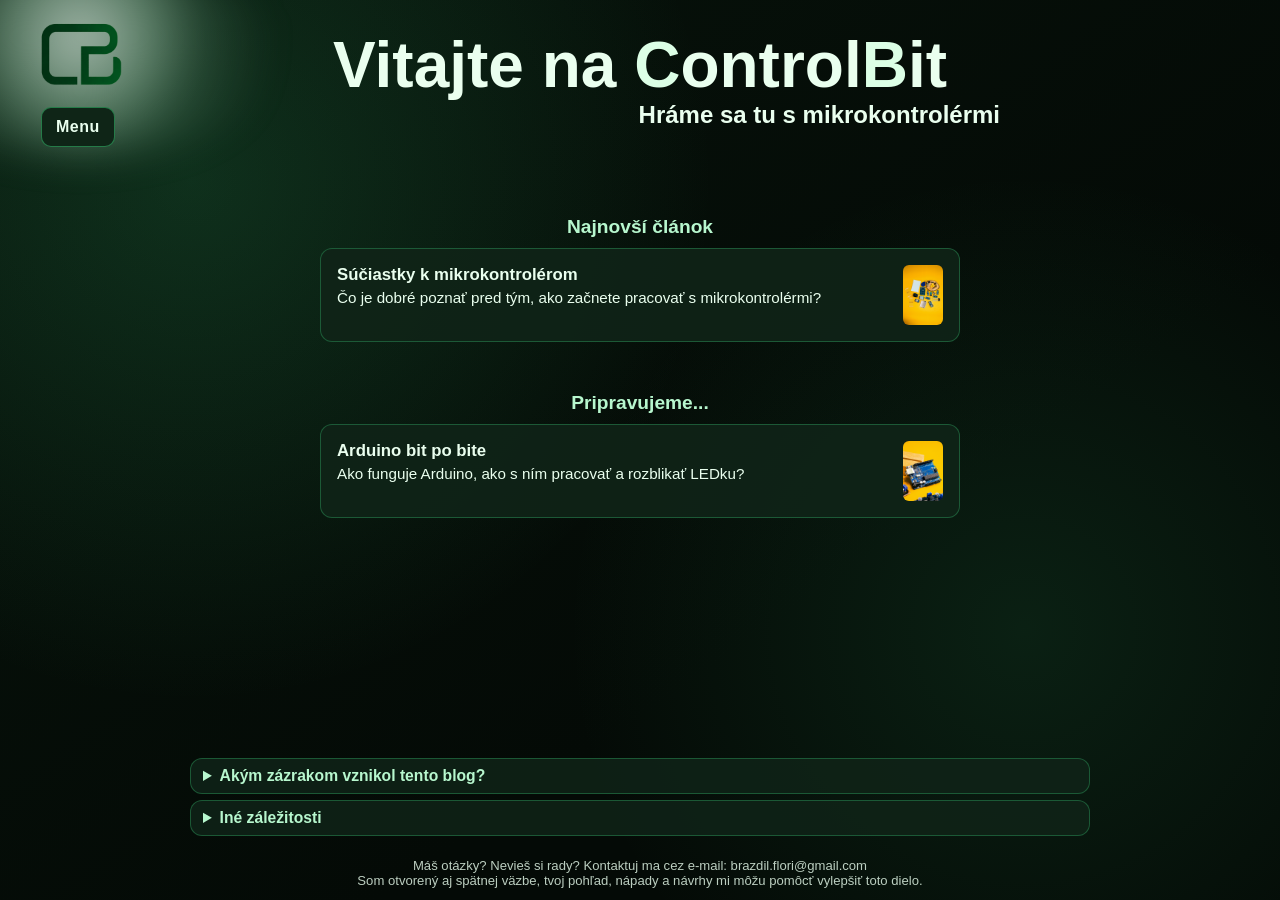
<file: index.html>
<!DOCTYPE html>
<html lang="sk">
<head>
  <script data-goatcounter="https://floro.goatcounter.com/count"
        async src="//gc.zgo.at/count.js"></script>
  <meta charset="UTF-8">
  <meta name="viewport" content="width=device-width, initial-scale=1.0">
  <title>ControlBit</title>
  <meta name="description" content="O tom, ako začať s mikrokontrolérmi a realizovať svoje nápady. 
  Nájdete tu rady od úplneho začiatku až po inšpiráciu pre pokročilých. Jednoducho sa tu hráme s mikrokontrolérmi">
  <meta property="og:title" content="ControlBit | ControlBit">
  <meta property="og:description" content="O tom, ako začať s mikrokontrolérmi a realizovať svoje nápady. 
  Nájdete tu rady od úplneho začiatku až po inšpiráciu pre pokročilých. Jednoducho sa tu hráme s mikrokontrolérmi">
  <meta property="og:type" content="website">
  <meta property="og:url" content="https://floro-b.github.io/ControlBit/">
  <link rel="icon" type="image/png" sizes="48x48" href="images/favicon-48.png">
  <link rel="icon" type="image/png" sizes="96x96" href="images/favicon-96.png">
  <link rel="icon" type="image/png" sizes="192x192" href="images/favicon-192.png">
  <link rel="apple-touch-icon" sizes="180x180" href="images/apple-touch-icon.png">
  <link rel="stylesheet" href="style.css">
</head>
<body class="home-page">
  <header class="site-header">
    <a href="index.html" class="logo-link" aria-label="Prejsť na domovskú stránku">
      <img src="images/ChatGPT Image Apr 27, 2026, 08_17_16 PM.png" alt="ControlBit logo" class="site-logo">
    </a>
    <div class="menu-wrap">
      <input type="checkbox" id="menu-toggle" class="menu-toggle">
      <label for="menu-toggle" class="menu-button" aria-label="Otvoriť menu">Menu</label>
      <nav class="menu-panel" aria-label="Hlavné menu">
        <a href="index.html">Domov</a>
        <a href="clanky.html">Články</a>
      </nav>
    </div>
  </header>

  <main>
    <section class="hero">
      <h1>Vitajte na <span class="brand-b">C</span>ontrol<span class="brand-b">B</span>it</h1>
      <h2 class="home-subtitle" aria-label="Podnadpis">Hráme sa tu s mikrokontrolérmi</h2>
      <section class="home-article-preview" aria-label="Prehľad článkov">
        <h2>Najnovší článok</h2>
        <a class="article-card" href="suciastky-k-mikrokontrolerom.html">
          <img src="images/suciastky.jpg" alt="Súčiastky k mikrokontrolérom" class="small-thumb">
          <div class="text-wrapper">
            <strong>Súčiastky k mikrokontrolérom</strong>
            <p>Čo je dobré poznať pred tým, ako začnete pracovať s mikrokontrolérmi?</p>
          </div>
        </a>

        <h2>Pripravujeme...</h2>
        <a class="article-card" href="arduino-bit-po-bite.html">
          <img src="images/arduino.jpg" alt="Arduino" class="small-thumb">
          <div class="text-wrapper">
            <strong>Arduino bit po bite</strong>
            <p>Ako funguje Arduino, ako s ním pracovať a rozblikať LEDku?</p>
          </div>
        </a>
      </section>
    </section>

    <section class="story-stack" aria-label="Doplňujúce informácie">
      <details class="story-toggle">
        <summary>Akým zázrakom vznikol tento blog?</summary>
        <p>
          Už je to pár rokov odkedy som rozblikal prvú LEDku pomocou mikrokontroléra.
          Pamätám si aká to bola odmena za tú prácu, dokým sa mi to podarilo. Okrem internetu mi nemal kto pomôcť, tak som sa učil svojpomocne.
          Ako som postupne zistil, nie som sám, kto je v takejto situácii.
          No a keďže ma to neprestáva baviť, založil som tento blog.
          Predsa len ma to experimentovanie stálo niekoľko spálených súčiastok, vyhodené ističe či vybuchujúce poistky.
          Napriek tomu všetkému som sa však nerozhodol stať pyrotechnikom, ale napísať zopár článkov, ako sa ním nestať.
        </p>
      </details>

      <details class="story-toggle">
        <summary>Iné záležitosti</summary>
        <p>
          Všetky informácie a články sú napísané zo zdrojov autora, pokiaľ nie je uvedené inak. Fotografie a iné súbory sú vytvorené autorom, 
          pokiaľ nie je uvedené inak.
          Autor nezodpovedá za následky vzniknuté na základe informácií, podkladov a článkov na tomto blogu.
          Napriek tomu, že sú projekty, návody a články vytvorené čo najlepšie, môžu sa vyskytnúť chyby, preto dbajte na opatrnosť. 
        </p>
      </details>
    </section>
  </main>

  <footer class="site-footer">
    Máš otázky? Nevieš si rady? Kontaktuj ma cez e-mail: brazdil.flori@gmail.com<br>
    Som otvorený aj spätnej väzbe, tvoj pohľad, nápady a návrhy mi môžu pomôcť vylepšiť toto dielo.
  </footer>

  <script>
    const homePage = document.querySelector("body.home-page");
    const homeFooter = document.querySelector("body.home-page .site-footer");
    const storyToggles = document.querySelectorAll(".story-stack .story-toggle");

    const updateHomeLayout = () => {
      if (!homePage || !homeFooter) {
        return;
      }

      const footerHeight = Math.ceil(homeFooter.getBoundingClientRect().height);
      homePage.style.setProperty("--home-footer-offset", `${footerHeight}px`);
    };

    updateHomeLayout();
    window.addEventListener("resize", updateHomeLayout);

    storyToggles.forEach((toggle) => {
      toggle.addEventListener("toggle", () => {
        updateHomeLayout();
      });
    });
  </script>
</body>
</html>
</file>
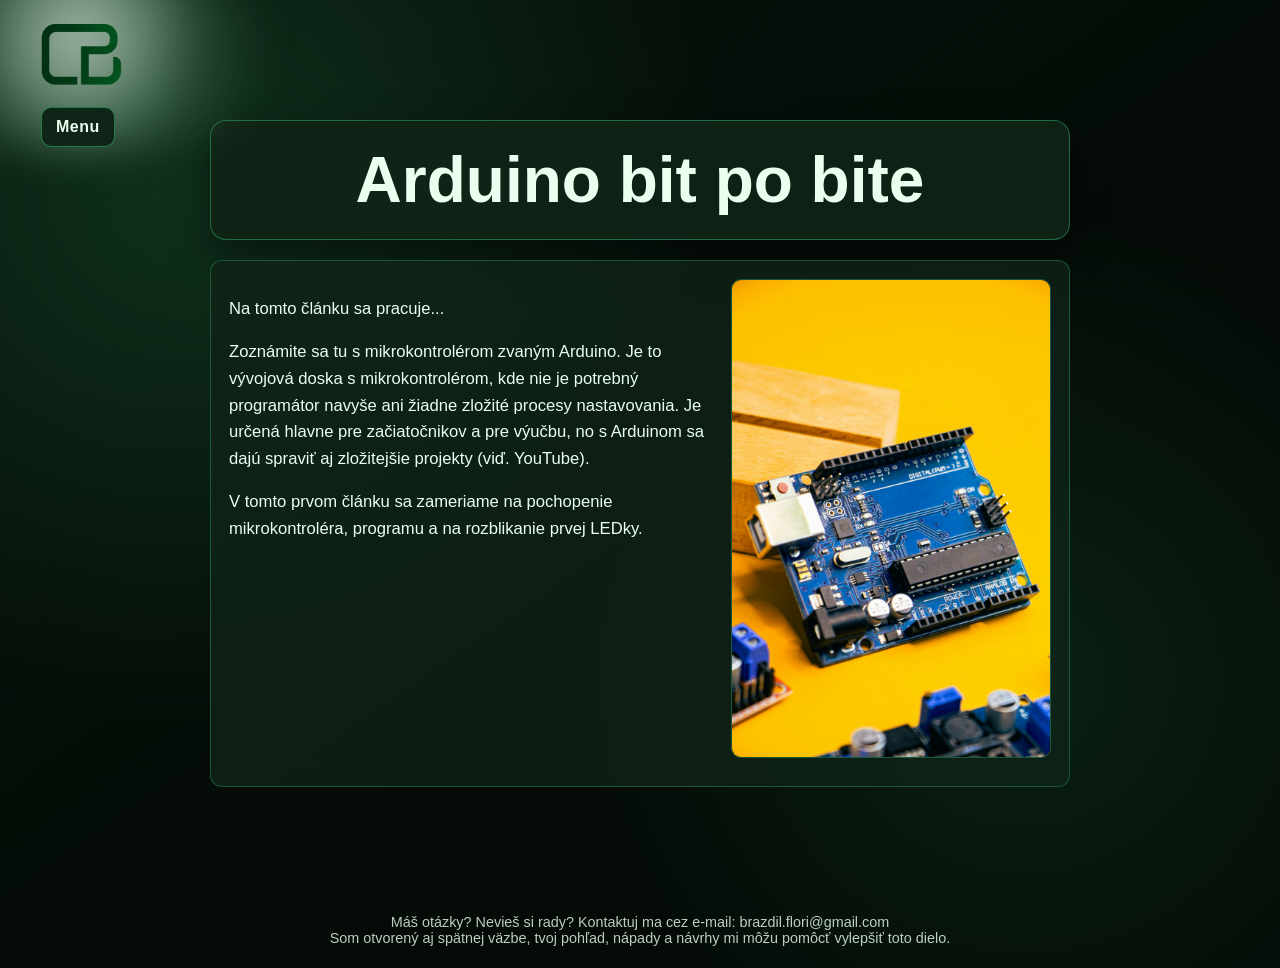
<file: arduino-bit-po-bite.html>
<!DOCTYPE html>
<html lang="sk">
<head>
  <meta charset="UTF-8">
  <meta name="viewport" content="width=device-width, initial-scale=1.0">
  <title>Arduino bit po bite | ControlBit</title>
  <link rel="icon" type="image/png" sizes="48x48" href="images/favicon-48.png">
  <link rel="icon" type="image/png" sizes="96x96" href="images/favicon-96.png">
  <link rel="icon" type="image/png" sizes="192x192" href="images/favicon-192.png">
  <link rel="apple-touch-icon" sizes="180x180" href="images/apple-touch-icon.png">
  <link rel="stylesheet" href="style.css">
</head>
<body>
  <header class="site-header">
    <a href="index.html" class="logo-link" aria-label="Prejsť na domovskú stránku">
      <img src="images/ChatGPT Image Apr 27, 2026, 08_17_16 PM.png" alt="ControlBit logo" class="site-logo">
    </a>
    <div class="menu-wrap">
      <input type="checkbox" id="menu-toggle" class="menu-toggle">
      <label for="menu-toggle" class="menu-button" aria-label="Otvoriť menu">Menu</label>
      <nav class="menu-panel" aria-label="Hlavné menu">
        <a href="index.html">Domov</a>
        <a href="clanky.html">Články</a>
      </nav>
    </div>
  </header>

  <main class="content-page">
    <h1>Arduino bit po bite</h1>

    <section class="intro-box intro-box-with-media" aria-label="Pripravovaný článok">
      <figure class="float-media">
        <img src="images/arduino.jpg" alt="Arduino doska" class="float-media-image">
      </figure>
      <p>
        Na tomto článku sa pracuje...
      </p>

      <p>
        Zoznámite sa tu s mikrokontrolérom zvaným Arduino.
        Je to vývojová doska s mikrokontrolérom, kde nie je potrebný programátor navyše ani žiadne zložité procesy nastavovania.
        Je určená hlavne pre začiatočnikov a pre výučbu, no s Arduinom sa dajú spraviť aj zložitejšie projekty (viď. YouTube). 
      </p>
      <p>
        V tomto prvom článku sa zameriame na pochopenie mikrokontroléra, programu a na rozblikanie prvej LEDky.
      </p>
    </section>
  </main>

  <footer class="site-footer">
    Máš otázky? Nevieš si rady? Kontaktuj ma cez e-mail: brazdil.flori@gmail.com<br>
    Som otvorený aj spätnej väzbe, tvoj pohľad, nápady a návrhy mi môžu pomôcť vylepšiť toto dielo.
  </footer>
</body>
</html>
</file>
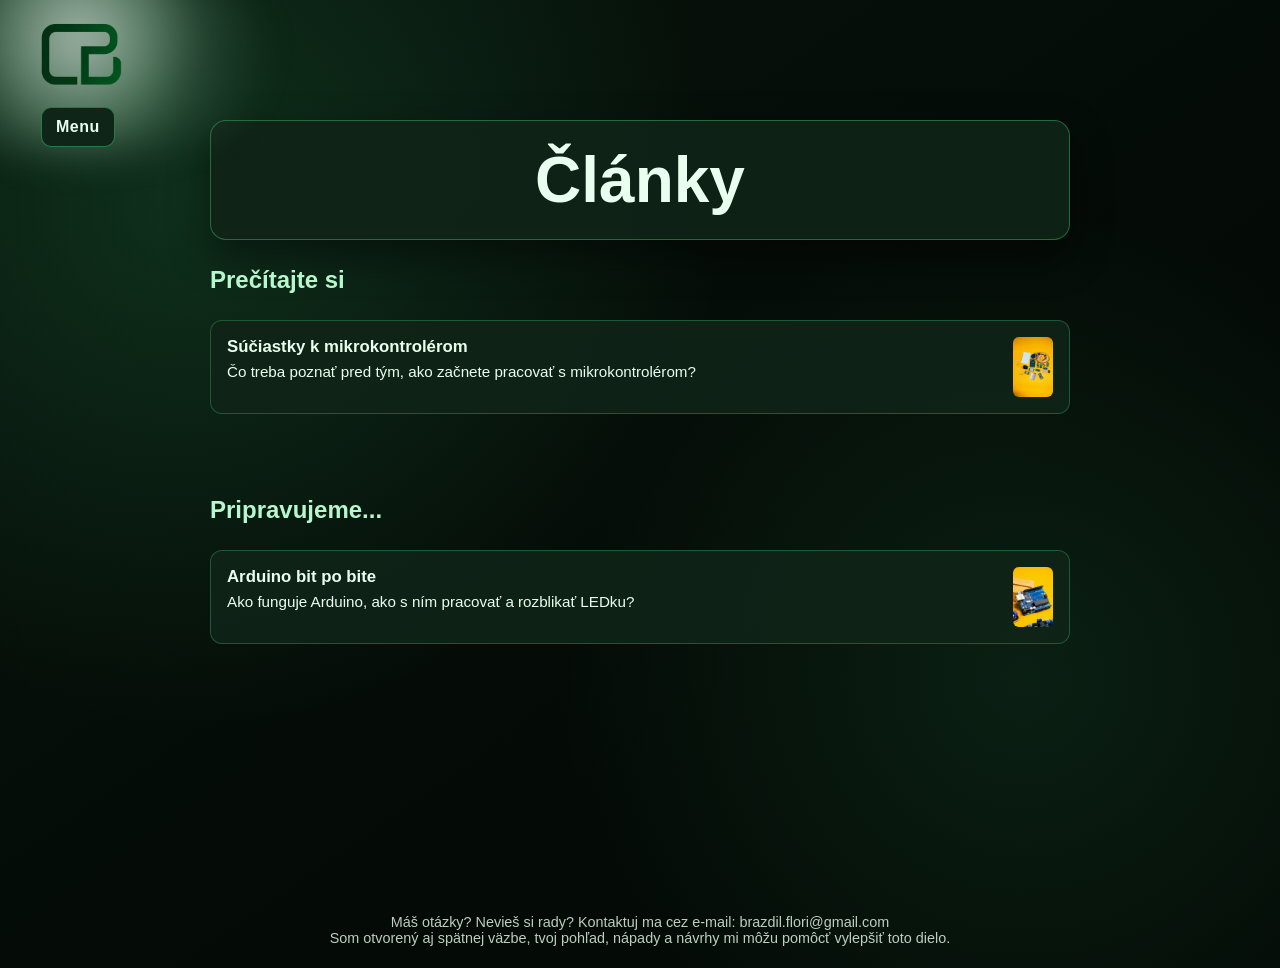
<file: clanky.html>
<!DOCTYPE html>
<html lang="sk">
<head>
  <meta charset="UTF-8">
  <meta name="viewport" content="width=device-width, initial-scale=1.0">
  <title>Clanky | ControlBit</title>
  <meta name="description" content="O tom, ako začať s mikrokontrolérmi a realizovať svoje nápady. 
  Nájdete tu rady od úplneho začiatku až po inšpiráciu pre pokročilých. Proste sa tu hrame s mikrokontrolérmi">
  <meta property="og:title" content="Clanky | ControlBit">
  <meta property="og:description" content="O tom, ako začať s mikrokontrolérmi a realizovať svoje nápady. 
  Nájdete tu rady od úplneho začiatku až po inšpiráciu pre pokročilých. Proste sa tu hrame s mikrokontrolérmi">
  <meta property="og:type" content="website">
  <meta property="og:url" content="https://floro-b.github.io/ControlBit/clanky.html">
  <link rel="icon" type="image/png" sizes="48x48" href="images/favicon-48.png">
  <link rel="icon" type="image/png" sizes="96x96" href="images/favicon-96.png">
  <link rel="icon" type="image/png" sizes="192x192" href="images/favicon-192.png">
  <link rel="apple-touch-icon" sizes="180x180" href="images/apple-touch-icon.png">
  <link rel="stylesheet" href="style.css">
</head>
<body>
  <header class="site-header">
    <a href="index.html" class="logo-link" aria-label="Prejsť na domovskú stránku">
      <img src="images/ChatGPT Image Apr 27, 2026, 08_17_16 PM.png" alt="ControlBit logo" class="site-logo">
    </a>
    <div class="menu-wrap">
      <input type="checkbox" id="menu-toggle" class="menu-toggle">
      <label for="menu-toggle" class="menu-button" aria-label="Otvoriť menu">Menu</label>
      <nav class="menu-panel" aria-label="Hlavné menu">
        <a href="index.html">Domov</a>
        <a href="clanky.html">Články</a>
      </nav>
    </div>
  </header>

  <main class="content-page">
    <h1>Články</h1>

    <section class="articles" aria-label="Zoznam článkov">
      <div class="article-list">
        <h2>Prečítajte si</h2>
        <a class="article-card" href="suciastky-k-mikrokontrolerom.html">
          <img src="images/suciastky.jpg" alt="Súčiastky k mikrokontrolérom" class="small-thumb">
          <div class="text-wrapper">
            <strong>Súčiastky k mikrokontrolérom</strong>
            <p>Čo treba poznať pred tým, ako začnete pracovať s mikrokontrolérom?</p>
          </div>
        </a>
        <p></p>
        <h2>Pripravujeme...</h2>
        <a class="article-card" href="arduino-bit-po-bite.html">
          <img src="images/arduino.jpg" alt="Arduino" class="small-thumb">
          <div class="text-wrapper">
            <strong>Arduino bit po bite</strong>
            <p>Ako funguje Arduino, ako s ním pracovať a rozblikať LEDku?</p>
          </div>
        </a>
      </div>
    </section>
  </main>

  <footer class="site-footer">
    Máš otázky? Nevieš si rady? Kontaktuj ma cez e-mail: brazdil.flori@gmail.com<br>
    Som otvorený aj spätnej väzbe, tvoj pohľad, nápady a návrhy mi môžu pomôcť vylepšiť toto dielo.
  </footer>
</body>
</html>
</file>
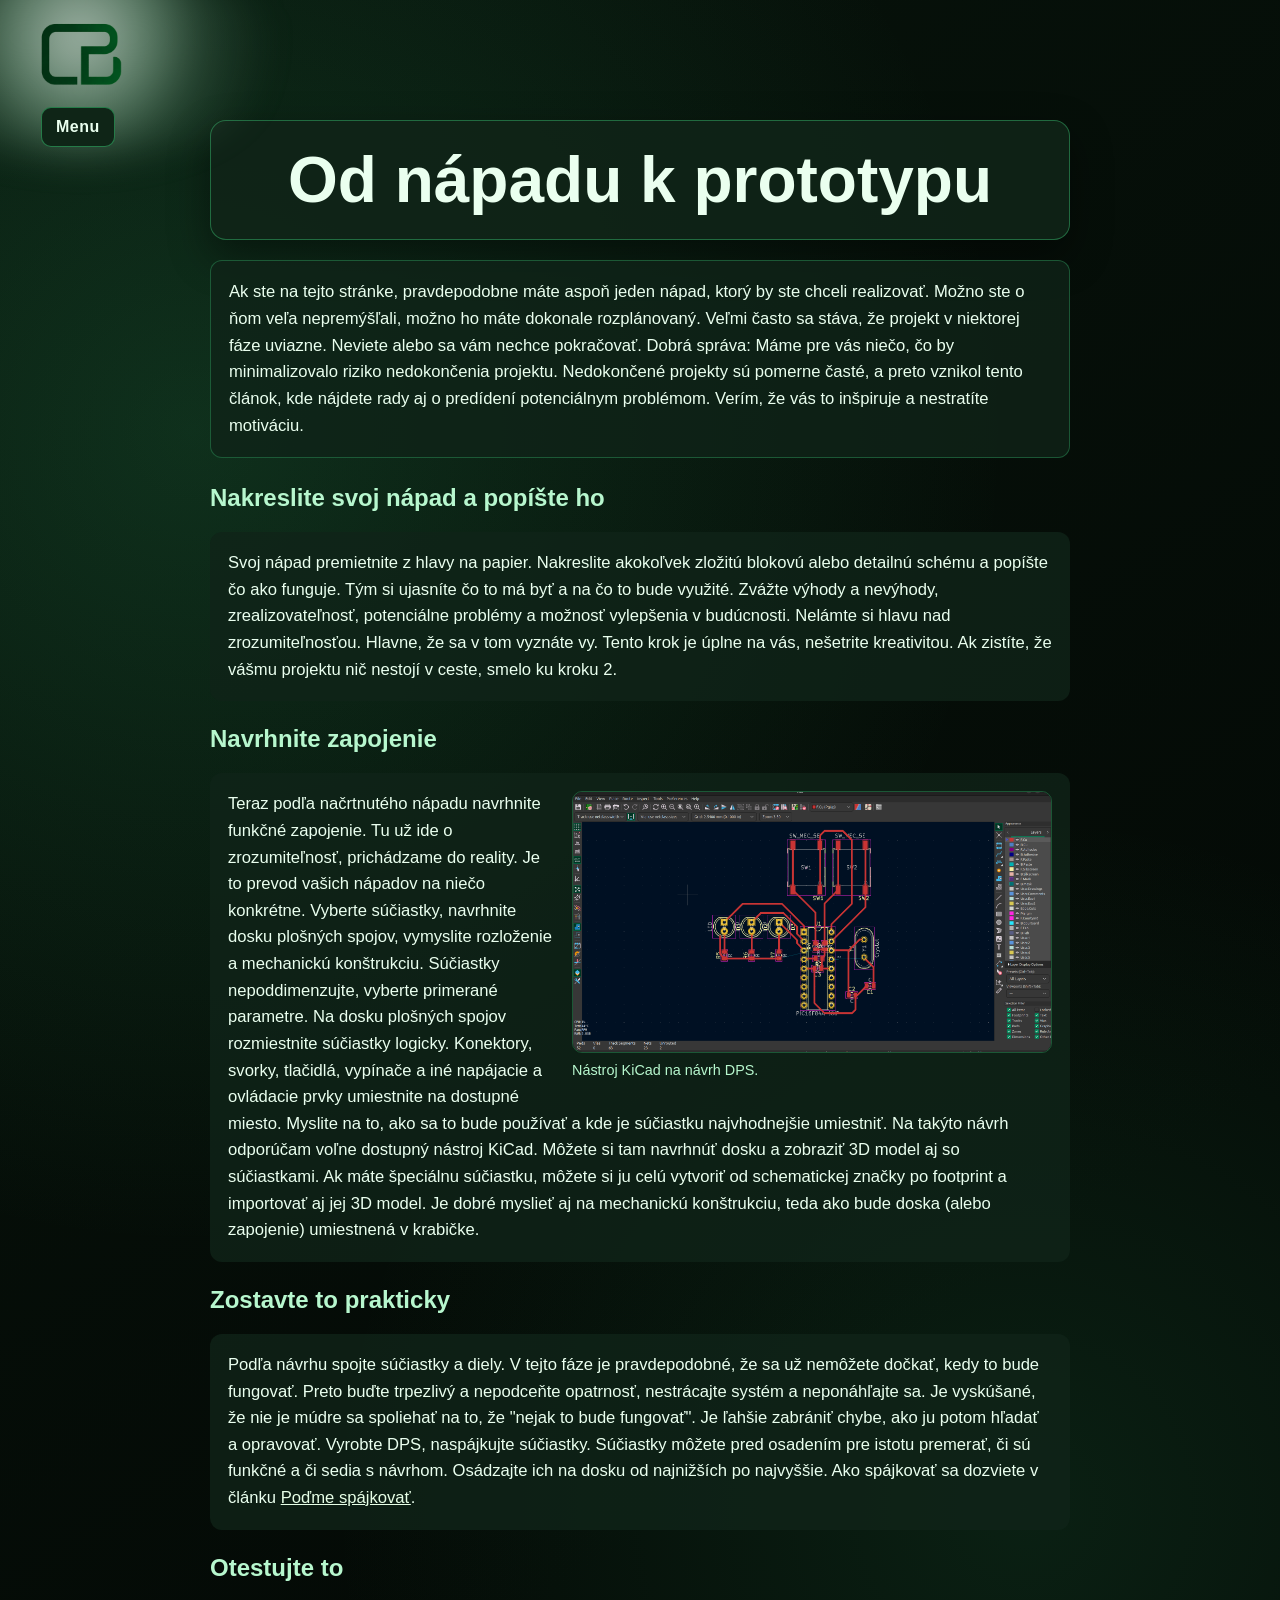
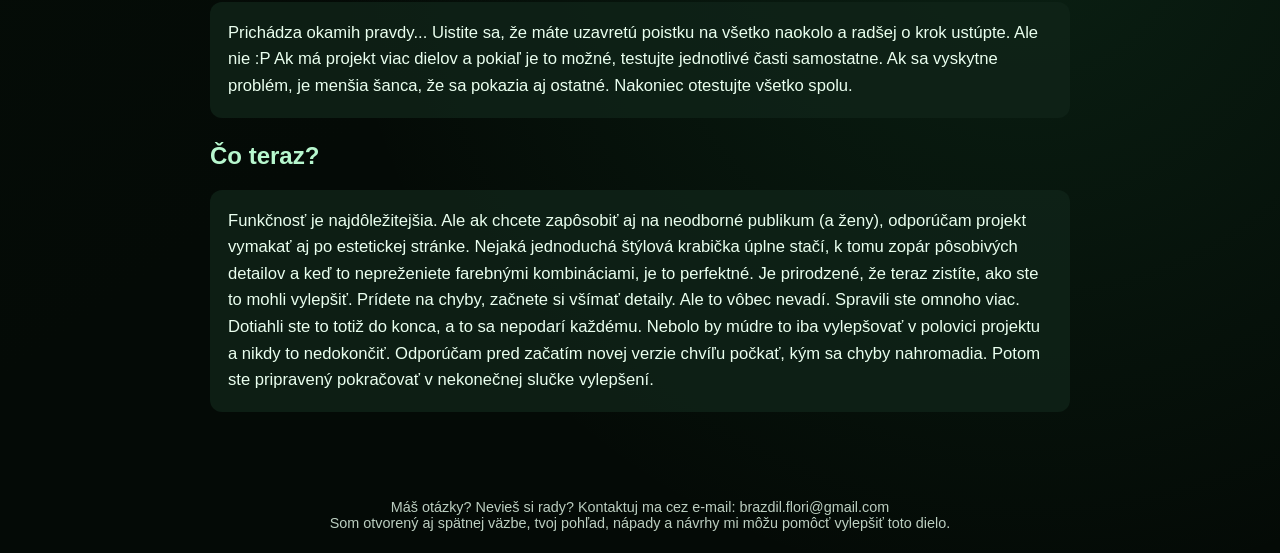
<file: od-napadu-k-prototypu.html>
<!DOCTYPE html>
<html lang="sk">
<head>
  <meta charset="UTF-8">
  <meta name="viewport" content="width=device-width, initial-scale=1.0">
  <title>Od nápadu k prototypu | ControlBit</title>
  <link rel="stylesheet" href="style.css">
</head>
<body>
  <header class="site-header">
    <a href="index.html" class="logo-link" aria-label="Prejsť na domovskú stránku">
      <img src="images/ChatGPT Image Apr 27, 2026, 08_17_16 PM.png" alt="ControlBit logo" class="site-logo">
    </a>
    <div class="menu-wrap">
      <input type="checkbox" id="menu-toggle" class="menu-toggle">
      <label for="menu-toggle" class="menu-button" aria-label="Otvoriť menu">Menu</label>
      <nav class="menu-panel" aria-label="Hlavné menu">
        <a href="index.html">Domov</a>
        <a href="clanky.html">Články</a>
      </nav>
    </div>
  </header>

  <main class="content-page">
    <h1>Od nápadu k prototypu</h1>

    <p class="intro-box">
      Ak ste na tejto stránke, pravdepodobne máte aspoň jeden nápad, ktorý by ste chceli realizovať. Možno ste o ňom veľa nepremýšľali, možno ho máte dokonale rozplánovaný.
      Veľmi často sa stáva, že projekt v niektorej fáze uviazne. Neviete alebo sa vám nechce pokračovať. Dobrá správa: Máme pre vás niečo, čo by minimalizovalo riziko nedokončenia projektu.
      Nedokončené projekty sú pomerne časté, a preto vznikol tento článok, kde nájdete rady aj o predídení potenciálnym problémom.
      Verím, že vás to inšpiruje a nestratíte motiváciu.
    </p>

    <section class="articles" aria-label="Obsah článku">
      <h2>Nakreslite svoj nápad a popíšte ho</h2>
      <p class="intro-box">
        Svoj nápad premietnite z hlavy na papier. Nakreslite akokoľvek zložitú blokovú alebo detailnú schému a popíšte čo ako funguje. Tým si ujasníte čo to má byť a na čo to bude využité.
        Zvážte výhody a nevýhody, zrealizovateľnosť, potenciálne problémy a možnosť vylepšenia v budúcnosti. Nelámte si hlavu nad zrozumiteľnosťou. Hlavne, že sa v tom vyznáte vy.
        Tento krok je úplne na vás, nešetrite kreativitou. Ak zistíte, že vášmu projektu nič nestojí v ceste, smelo ku kroku 2.
      </p>

      <h2>Navrhnite zapojenie</h2>
      <div class="intro-box intro-box-with-media">
        <figure class="float-media kicad-media">
          <img src="KiCad.png" alt="Návrh dosky v programe KiCad" class="float-media-image">
          <figcaption>Nástroj KiCad na návrh DPS.</figcaption>
        </figure>
        Teraz podľa načrtnutého nápadu navrhnite funkčné zapojenie. Tu už ide o zrozumiteľnosť, prichádzame do reality. Je to prevod vašich nápadov na niečo konkrétne.
        Vyberte súčiastky, navrhnite dosku plošných spojov, vymyslite rozloženie a mechanickú konštrukciu. 
        Súčiastky nepoddimenzujte, vyberte primerané parametre. 
        Na dosku plošných spojov rozmiestnite súčiastky logicky.
        Konektory, svorky, tlačidlá, vypínače a iné napájacie a ovládacie prvky umiestnite na dostupné miesto. Myslite na to, ako sa to bude používať
        a kde je súčiastku najvhodnejšie umiestniť. Na takýto návrh odporúčam voľne dostupný nástroj KiCad. Môžete si tam navrhnúť dosku a zobraziť
        3D model aj so súčiastkami. Ak máte špeciálnu súčiastku, môžete si ju celú vytvoriť od schematickej značky po footprint a importovať aj jej 3D model.
        Je dobré myslieť aj na mechanickú konštrukciu, teda ako bude doska (alebo zapojenie) umiestnená v krabičke.
      </div>

      <h2>Zostavte to prakticky</h2>
      <p class="intro-box">
        Podľa návrhu spojte súčiastky a diely. V tejto fáze je pravdepodobné, že sa už nemôžete dočkať, kedy to bude fungovať.
        Preto buďte trpezlivý a nepodceňte opatrnosť, nestrácajte systém a neponáhľajte sa. Je vyskúšané, že nie je múdre sa spoliehať na to, že "nejak to bude fungovať".
        Je ľahšie zabrániť chybe, ako ju potom hľadať a opravovať.
        Vyrobte DPS, naspájkujte súčiastky. Súčiastky môžete pred osadením pre istotu premerať, či sú funkčné a či sedia s návrhom. Osádzajte ich na dosku od najnižších po najvyššie.
        Ako spájkovať sa dozviete v článku <a href="podme-spajkovat.html" class="podme-spajkovat-link">Poďme spájkovať</a>.
      </p>

      <h2>Otestujte to</h2>
      <p class="intro-box">
        Prichádza okamih pravdy... Uistite sa, že máte uzavretú poistku na všetko naokolo a radšej o krok ustúpte. Ale nie :P
        Ak má projekt viac dielov a pokiaľ je to možné, testujte jednotlivé časti samostatne. Ak sa vyskytne problém, je menšia šanca, že sa pokazia aj ostatné.
        Nakoniec otestujte všetko spolu. 
      </p>

      <h2>Čo teraz?</h2>
      <p class="intro-box">
        Funkčnosť je najdôležitejšia. Ale ak chcete zapôsobiť aj na neodborné publikum (a ženy), odporúčam projekt vymakať aj po estetickej stránke.
        Nejaká jednoduchá štýlová krabička úplne stačí, k tomu zopár pôsobivých detailov a keď to nepreženiete farebnými kombináciami, je to perfektné.
        Je prirodzené, že teraz zistíte, ako ste to mohli vylepšiť. Prídete na chyby, začnete si všímať detaily. Ale to vôbec nevadí. Spravili ste omnoho viac.
        Dotiahli ste to totiž do konca, a to sa nepodarí každému. Nebolo by múdre to iba vylepšovať v polovici projektu a nikdy to nedokončiť.
        Odporúčam pred začatím novej verzie chvíľu počkať, kým sa chyby nahromadia. Potom ste pripravený pokračovať v nekonečnej slučke vylepšení.
      </p>
    </section>
  </main>

  <footer class="site-footer">
    Máš otázky? Nevieš si rady? Kontaktuj ma cez e-mail: brazdil.flori@gmail.com<br>
    Som otvorený aj spätnej väzbe, tvoj pohľad, nápady a návrhy mi môžu pomôcť vylepšiť toto dielo.
  </footer>
</body>
</html>
</file>
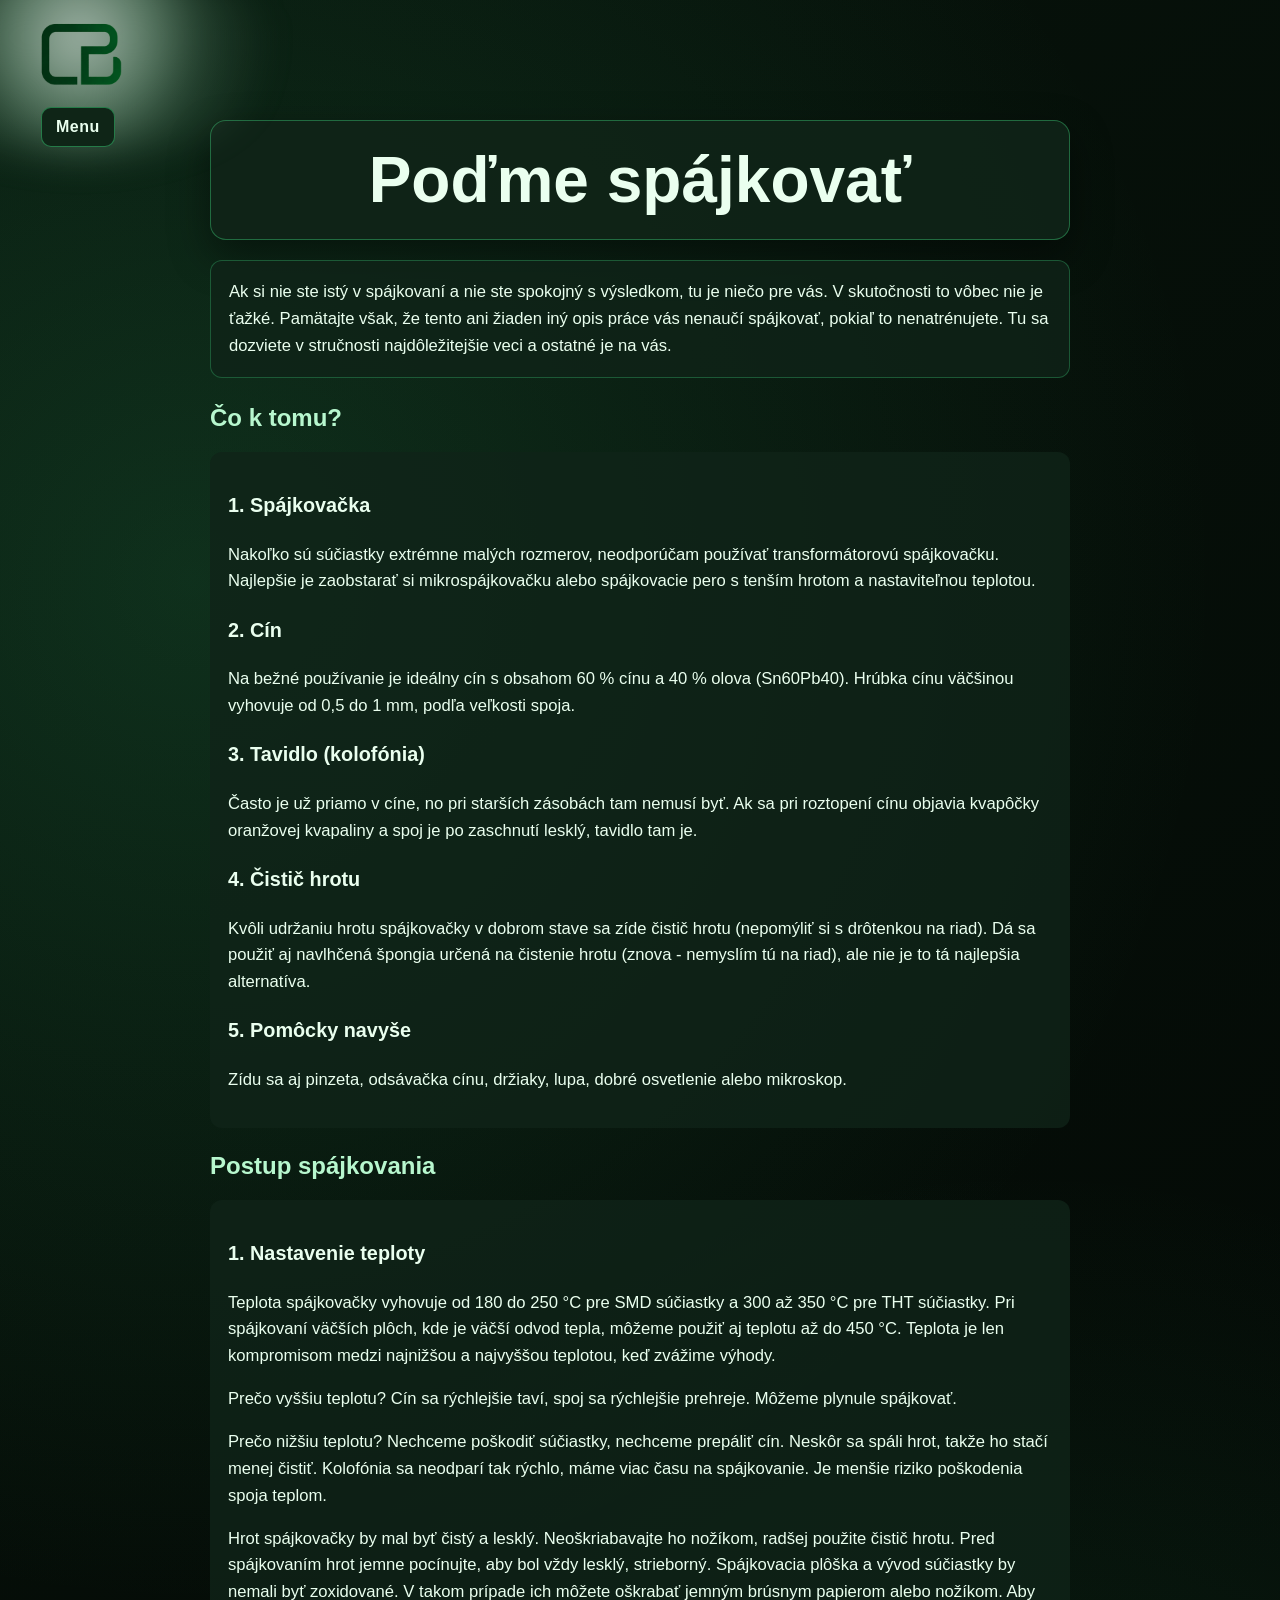
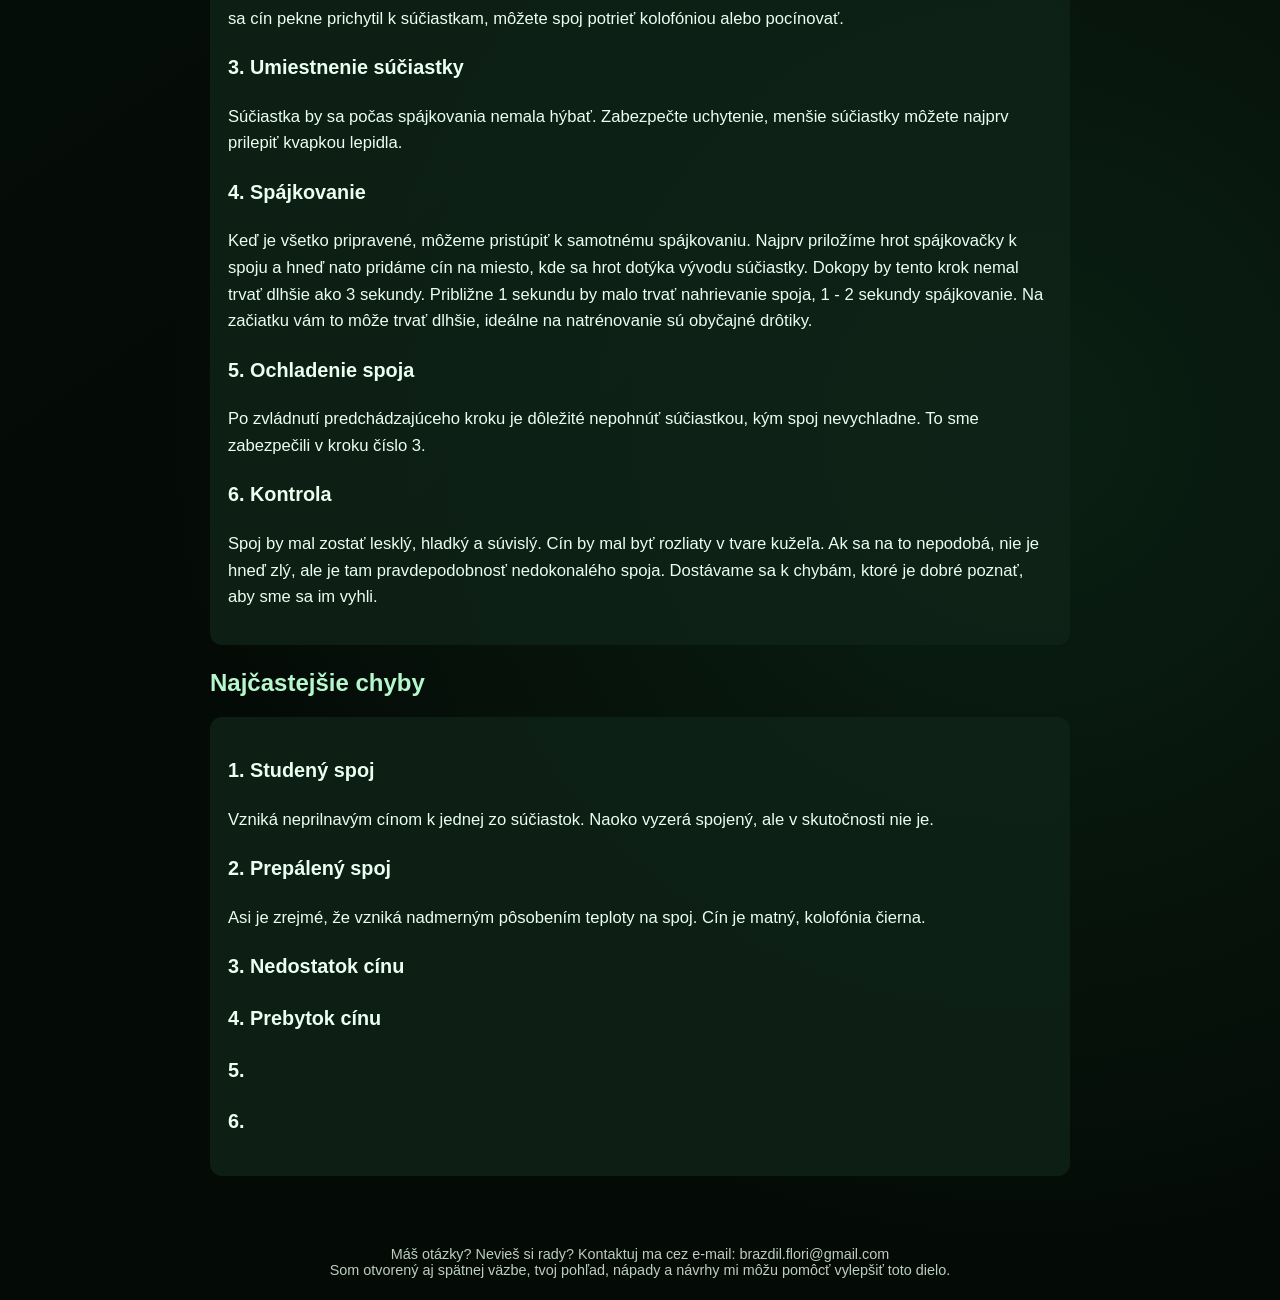
<file: podme-spajkovat.html>
<!DOCTYPE html>
<html lang="sk">
<head>
  <meta charset="UTF-8">
  <meta name="viewport" content="width=device-width, initial-scale=1.0">
  <title>Poďme spájkovať | ControlBit</title>
  <link rel="stylesheet" href="style.css">
</head>
<body>
  <header class="site-header">
    <a href="index.html" class="logo-link" aria-label="Prejsť na domovskú stránku">
      <img src="images/ChatGPT Image Apr 27, 2026, 08_17_16 PM.png" alt="ControlBit logo" class="site-logo">
    </a>
    <div class="menu-wrap">
      <input type="checkbox" id="menu-toggle" class="menu-toggle">
      <label for="menu-toggle" class="menu-button" aria-label="Otvoriť menu">Menu</label>
      <nav class="menu-panel" aria-label="Hlavné menu">
        <a href="index.html">Domov</a>
        <a href="clanky.html">Články</a>
      </nav>
    </div>
  </header>

  <main class="content-page">
    <h1>Poďme spájkovať</h1>

    <p class="intro-box">
      Ak si nie ste istý v spájkovaní a nie ste spokojný s výsledkom, tu je niečo pre vás. V skutočnosti to vôbec nie je ťažké.
      Pamätajte však, že tento ani žiaden iný opis práce vás nenaučí spájkovať, pokiaľ to nenatrénujete.
      Tu sa dozviete v stručnosti najdôležitejšie veci a ostatné je na vás.
    </p>

    <section class="articles" aria-label="Obsah článku">
      <h2>Čo k tomu?</h2>
      <div class="intro-box">
        <h3>1. Spájkovačka</h3>
        <p>
          Nakoľko sú súčiastky extrémne malých rozmerov, neodporúčam používať transformátorovú spájkovačku.
          Najlepšie je zaobstarať si mikrospájkovačku alebo spájkovacie pero s tenším hrotom a nastaviteľnou teplotou.
        </p>

        <h3>2. Cín</h3>
        <p>
          Na bežné používanie je ideálny cín s obsahom 60 % cínu a 40 % olova (Sn60Pb40).
          Hrúbka cínu väčšinou vyhovuje od 0,5 do 1 mm, podľa veľkosti spoja.
        </p>

        <h3>3. Tavidlo (kolofónia)</h3>
        <p>
          Často je už priamo v cíne, no pri starších zásobách tam nemusí byť.
          Ak sa pri roztopení cínu objavia kvapôčky oranžovej kvapaliny a spoj je po zaschnutí lesklý, tavidlo tam je.
        </p>

        <h3>4. Čistič hrotu</h3>
        <p>
          Kvôli udržaniu hrotu spájkovačky v dobrom stave sa zíde čistič hrotu (nepomýliť si s drôtenkou na riad).
          Dá sa použiť aj navlhčená špongia určená na čistenie hrotu (znova - nemyslím tú na riad), ale nie je to tá najlepšia alternatíva.
        </p>

        <h3>5. Pomôcky navyše</h3>
        <p>
          Zídu sa aj pinzeta, odsávačka cínu, držiaky, lupa, dobré osvetlenie alebo mikroskop.
        </p>
      </div>
      <h2>Postup spájkovania</h2>
      <div class="intro-box">
        <h3>1. Nastavenie teploty</h3>
        <p>
          Teplota spájkovačky vyhovuje od 180 do 250 °C pre SMD súčiastky a 300 až 350 °C pre THT súčiastky.
          Pri spájkovaní väčších plôch, kde je väčší odvod tepla, môžeme použiť aj teplotu až do 450 °C. Teplota je len kompromisom medzi
          najnižšou a najvyššou teplotou, keď zvážime výhody.
          </p>
          <p>Prečo vyššiu teplotu? Cín sa rýchlejšie taví, spoj sa rýchlejšie prehreje. Môžeme plynule spájkovať.</p>
          <p>Prečo nižšiu teplotu? Nechceme poškodiť súčiastky, nechceme prepáliť cín. Neskôr sa spáli hrot, takže ho stačí menej čistiť.
            Kolofónia sa neodparí tak rýchlo, máme viac času na spájkovanie. Je menšie riziko poškodenia spoja teplom.</p>
          <p>
          Hrot spájkovačky by mal byť čistý a lesklý. Neoškriabavajte ho nožíkom, radšej použite čistič hrotu. Pred spájkovaním hrot jemne pocínujte, aby bol vždy lesklý, strieborný.
          Spájkovacia plôška a vývod súčiastky by nemali byť zoxidované. V takom prípade ich môžete oškrabať jemným brúsnym papierom alebo nožíkom.
          Aby sa cín pekne prichytil k súčiastkam, môžete spoj potrieť kolofóniou alebo pocínovať.
        </p>

        <h3>3. Umiestnenie súčiastky</h3>
        <p>
          Súčiastka by sa počas spájkovania nemala hýbať. Zabezpečte uchytenie, menšie súčiastky môžete najprv prilepiť kvapkou lepidla.

        </p>

        <h3>4. Spájkovanie</h3>
        <p>
          Keď je všetko pripravené, môžeme pristúpiť k samotnému spájkovaniu. Najprv priložíme hrot spájkovačky k spoju a hneď nato pridáme cín na miesto, kde sa hrot dotýka vývodu súčiastky.
          Dokopy by tento krok nemal trvať dlhšie ako 3 sekundy. Približne 1 sekundu by malo trvať nahrievanie spoja, 1 - 2 sekundy spájkovanie.
          Na začiatku vám to môže trvať dlhšie, ideálne na natrénovanie sú obyčajné drôtiky.
        </p>

        <h3>5. Ochladenie spoja</h3>
        <p>
          Po zvládnutí predchádzajúceho kroku je dôležité nepohnúť súčiastkou, kým spoj nevychladne.
          To sme zabezpečili v kroku číslo 3.
        </p>

        <h3>6. Kontrola</h3>
        <p>
          Spoj by mal zostať lesklý, hladký a súvislý. Cín by mal byť rozliaty v tvare kužeľa. Ak sa na to nepodobá, nie je hneď zlý,
          ale je tam pravdepodobnosť nedokonalého spoja. Dostávame sa k chybám, ktoré je dobré poznať, aby sme sa im vyhli.
        </p>
      </div>

      <h2>Najčastejšie chyby</h2>
      <div class="intro-box">
        <h3>1. Studený spoj</h3>
        <p>
          Vzniká neprilnavým cínom k jednej zo súčiastok. Naoko vyzerá spojený, ale v skutočnosti nie je.
        </p>

        <h3>2. Prepálený spoj</h3>
        <p>
          Asi je zrejmé, že vzniká nadmerným pôsobením teploty na spoj. Cín je matný, kolofónia čierna.
        </p>

        <h3>3. Nedostatok cínu</h3>
        <p>
          

        </p>

        <h3>4. Prebytok cínu</h3>
        <p>
          
        </p>

        <h3>5. </h3>
        <p>
          
        </p>

        <h3>6. </h3>
        <p>
          
        </p>
      </div>
    </section>
  </main>

  <footer class="site-footer">
    Máš otázky? Nevieš si rady? Kontaktuj ma cez e-mail: brazdil.flori@gmail.com<br>
    Som otvorený aj spätnej väzbe, tvoj pohľad, nápady a návrhy mi môžu pomôcť vylepšiť toto dielo.
  </footer>
</body>
</html>
</file>
<file: style.css>
:root {
  --bg: #07130b;
  --bg-soft: #0e1f14;
  --ink: #eaffef;
  --accent: #38c172;
  --accent-strong: #1f9f54;
  --surface: #102418;
}

* {
  box-sizing: border-box;
}

html,
body {
  margin: 0;
  padding: 0;
  min-height: 100%;
}

body {
  font-family: "Trebuchet MS", "Gill Sans", sans-serif;
  color: var(--ink);
  background:
    radial-gradient(circle at 15% 20%, rgba(56, 193, 114, 0.18), transparent 40%),
    radial-gradient(circle at 80% 70%, rgba(56, 193, 114, 0.12), transparent 38%),
    linear-gradient(145deg, var(--bg), #040a06 65%);
}

body.home-page {
  height: 100vh;
  overflow: hidden;
  display: flex;
  flex-direction: column;
}

.site-header {
  position: fixed;
  top: 8px;
  left: 8px;
  z-index: 10;
  padding: 6px 8px 4px;
  isolation: isolate;
}

.site-header::before {
  content: "";
  display: none;
}

.site-header > * {
  position: relative;
}

.logo-link {
  display: inline-block;
  line-height: 0;
  margin-bottom: 4px;
}

.logo-link {
  position: relative;
}

.logo-link::before {
  content: "";
  position: absolute;
  left: 50%;
  top: 50%;
  transform: translate(-50%, -50%);
  width: 400px;
  height: 200px;
  z-index: -1;
  border-radius: 50%;
  background: radial-gradient(
    circle at 50% 40%,
    rgba(238, 255, 243, 0.68) 0%,
    rgba(197, 242, 210, 0.42) 30%,
    rgba(132, 187, 151, 0.18) 52%,
    rgba(7, 19, 11, 0) 82%
  );
  filter: blur(18px);
}

.site-logo {
  display: block;
  width: 128px;
  height: auto;
}

.menu-wrap {
  position: relative;
}

.menu-toggle {
  position: absolute;
  opacity: 0;
  width: 0;
  height: 0;
  pointer-events: none;
}

.menu-button {
  display: inline-block;
  background: #0f2517;
  color: var(--ink);
  border: 1px solid rgba(56, 193, 114, 0.55);
  padding: 10px 14px;
  border-radius: 10px;
  cursor: pointer;
  font-weight: 700;
  letter-spacing: 0.03em;
  transform: translateX(25px);
}

.menu-panel {
  position: absolute;
  top: 48px;
  left: 25px;
  display: none;
  min-width: 170px;
  padding: 10px;
  background: var(--surface);
  border: 1px solid rgba(56, 193, 114, 0.35);
  border-radius: 12px;
  box-shadow: 0 10px 30px rgba(0, 0, 0, 0.45);
}

.menu-panel a {
  display: block;
  text-decoration: none;
  color: var(--ink);
  padding: 10px;
  border-radius: 8px;
  font-weight: 600;
}

.menu-panel a:hover {
  background: rgba(56, 193, 114, 0.2);
}

.menu-toggle:checked + .menu-button + .menu-panel {
  display: block;
}

main {
  min-height: 100vh;
  padding: 40px 20px 80px;
}

body.home-page main {
  flex: 1;
  min-height: 0;
  padding: 0;
  position: relative;
  display: flex;
  flex-direction: column;
  justify-content: flex-start;
}

.hero {
  min-height: 75vh;
  display: flex;
  flex-direction: column;
  justify-content: center;
  align-items: center;
  text-align: center;
  max-width: 900px;
  margin: 0 auto;
}

body.home-page .hero {
  min-height: 0;
  flex: 1 1 auto;
  justify-content: flex-start;
  padding-top: 0;
  max-width: none;
  margin: 0;
}

body.home-page .hero h1 {
  position: fixed;
  top: 30px;
  left: 50%;
  transform: translateX(-50%);
  width: min(900px, calc(100% - 220px));
  text-align: center;
  z-index: 5;
}

/* Keep subtitle visually under the fixed h1 without moving other elements */
.home-subtitle {
  position: fixed;
  left: 50%;
  transform: translateX(-50%);
  top: calc(30px + 3.8rem);
  width: min(900px, calc(100% - 220px));
  text-align: right;
  z-index: 5;
  margin: 0;
}

body.home-page .home-subtitle {
  margin: 10px 0 0;
  max-width: 720px;
}

.home-article-preview {
  position: fixed;
  top: 40%;
  left: 50%;
  transform: translate(-50%, -50%);
  width: min(640px, calc(100% - 24px));
  max-width: 640px;
  margin: 0;
  text-align: center;
  z-index: 4;
}

.home-article-preview h2 {
  margin: 14px 0 10px;
  font-size: 1.2rem;
  color: #b7f7ce;
}

.home-article-preview h2:nth-of-type(2) {
  margin-top: 50px; /* zvys podla potreby */
}

.home-article-preview .article-card {
  text-align: left;
  display: flex;
  align-items: flex-start;
  flex-direction: row-reverse;
  justify-content: space-between;
  gap: 12px;
}

.home-article-preview .article-card img.small-thumb {
  width: 40px;
  height: auto;
  border-radius: 6px;
  display: block;
  flex-shrink: 0;
}

.home-article-preview .article-card .text-wrapper {
  display: flex;
  flex-direction: column;
}

.home-article-preview .article-card strong {
  display: block;
  margin-bottom: 4px;
}

.home-article-preview .article-card p {
  display: block;
  margin: 0;
  font-size: 0.95rem;
}

h1 {
  margin: 0;
  font-size: clamp(2rem, 5vw, 4rem);
  line-height: 1.1;
}

.brand-b {
  color: #dcffe6;
}

.subtitle {
  margin: 16px 0 26px;
  font-size: clamp(1.1rem, 2.2vw, 1.5rem);
  color: #b7f7ce;
}

.options {
  display: grid;
  width: 100%;
  grid-template-columns: repeat(auto-fit, minmax(180px, 1fr));
  gap: 14px;
}

.option-card {
  text-decoration: none;
  color: var(--ink);
  background: var(--surface);
  border: 2px solid rgba(56, 193, 114, 0.4);
  border-radius: 14px;
  padding: 18px 12px;
  font-size: 1.22rem;
  font-weight: 700;
  transition: transform 0.2s ease, border-color 0.2s ease, background-color 0.2s ease;
}

.option-card:hover {
  border-color: var(--accent);
  background: rgba(56, 193, 114, 0.14);
  transform: translateY(-3px);
}

.story-toggle {
  width: 100%;
  max-width: 900px;
  margin: 4px auto 10px;
  text-align: left;
  background: rgba(16, 36, 24, 0.85);
  border: 1px solid rgba(56, 193, 114, 0.35);
  border-radius: 12px;
  padding: 14px 16px;
}

body.home-page .story-toggle {
  margin: 0 auto 6px;
  padding: 8px 12px;
}

.story-stack {
  position: fixed;
  left: 50%;
  transform: translateX(-50%);
  bottom: calc(var(--home-footer-offset, 80px) + 8px);
  width: min(900px, calc(100% - 24px));
  max-width: 900px;
  margin: 0;
  z-index: 4;
}

body.home-page .story-toggle summary {
  font-size: 0.98rem;
}

body.home-page .story-toggle p {
  margin-top: 10px;
  line-height: 1.45;
  font-size: 0.94rem;
  max-height: 19vh;
  overflow-y: auto;
}

.story-toggle summary {
  cursor: pointer;
  font-weight: 700;
  color: #b7f7ce;
}

.story-toggle p {
  margin: 12px 0 0;
  line-height: 1.6;
}

.content-page {
  min-height: 100vh;
  max-width: 900px;
  margin: 0 auto;
  padding: 120px 20px 56px;
  font-size: 1.04rem;
}

.content-page h1 {
  margin: 0;
  text-align: center;
  padding: 24px;
  border-radius: 16px;
  background: rgba(16, 36, 24, 0.9);
  border: 1px solid rgba(56, 193, 114, 0.45);
  box-shadow: 0 16px 40px rgba(0, 0, 0, 0.45);
}

.intro-box {
  margin-top: 20px;
  padding: 18px;
  border-radius: 12px;
  background: rgba(16, 36, 24, 0.8);
  border: 1px solid rgba(56, 193, 114, 0.35);
  line-height: 1.6;
}

.intro-box-with-media {
  display: flow-root;
}

.float-media {
  float: right;
  width: min(320px, 45%);
  margin: 0 0 10px 18px;
}

.float-clear {
  clear: both;
}

.kicad-media {
  width: min(480px, 67.5%);
}

.float-media-image {
  display: block;
  width: 100%;
  height: auto;
  border-radius: 10px;
  border: 1px solid rgba(56, 193, 114, 0.35);
}

.float-media figcaption {
  margin-top: 6px;
  font-size: 0.9rem;
  color: #b7f7ce;
}

.podme-spajkovat-link,
.podme-spajkovat-link:visited {
  color: #e7ffe7;
}

.articles {
  margin-top: 26px;
}

.articles .intro-box {
  border: none;
}

.articles h2 {
  margin: 24px 0 14px;
  font-size: 1.5rem;
  color: #b7f7ce;
}

.articles h3 {
  font-size: 1.24rem;
}

.articles h2:first-of-type {
  margin-top: 0;
}

.article-list {
  display: grid;
  gap: 12px;
}

.article-card {
  display: flex;
  align-items: flex-start;
  flex-direction: row-reverse;
  justify-content: space-between;
  gap: 12px;
  text-decoration: none;
  color: var(--ink);
  background: rgba(16, 36, 24, 0.9);
  border: 1px solid rgba(56, 193, 114, 0.35);
  border-radius: 12px;
  padding: 16px;
  transition: border-color 0.2s ease, transform 0.2s ease, background-color 0.2s ease;
}

.article-trigger {
  width: 100%;
  text-align: left;
  font: inherit;
  cursor: pointer;
}

.article-card strong {
  display: block;
  margin-bottom: 6px;
  font-size: 1.05rem;
}

.article-card img.small-thumb {
  width: 40px;
  height: auto;
  border-radius: 6px;
  display: block;
  flex-shrink: 0;
}

.article-card .text-wrapper {
  display: flex;
  flex-direction: column;
  flex: 1;
}

.article-card p {
  margin: 0;
  font-size: 0.95rem;
}

.article-card:hover {
  border-color: rgba(56, 193, 114, 0.9);
  background: rgba(56, 193, 114, 0.14);
  transform: translateY(-2px);
}

.quiz-section {
  margin-top: 22px;
  padding: 18px;
  border-radius: 12px;
  background: rgba(16, 36, 24, 0.85);
  border: 1px solid rgba(56, 193, 114, 0.35);
}

.quiz-section h2 {
  margin: 0 0 10px;
  font-size: 1.25rem;
}

.quiz-note {
  margin: 0 0 14px;
  color: #b7f7ce;
}

.quiz-step {
  margin-top: 14px;
}

.quiz-question {
  margin: 0 0 10px;
  font-weight: 700;
}

.quiz-options {
  display: grid;
  gap: 10px;
}

.quiz-option {
  border: 1px solid rgba(56, 193, 114, 0.45);
  background: rgba(8, 26, 14, 0.92);
  color: var(--ink);
  border-radius: 10px;
  padding: 10px 12px;
  text-align: left;
  font: inherit;
  cursor: pointer;
}

.quiz-option:hover {
  background: rgba(56, 193, 114, 0.14);
  border-color: rgba(56, 193, 114, 0.85);
}

.quiz-result {
  margin-top: 16px;
  padding: 12px;
  border-radius: 10px;
  border: 1px solid rgba(56, 193, 114, 0.65);
  background: rgba(56, 193, 114, 0.12);
  font-weight: 700;
}

.quiz-back {
  margin-top: 12px;
  border: 1px solid rgba(56, 193, 114, 0.55);
  background: rgba(8, 26, 14, 0.92);
  color: var(--ink);
  border-radius: 10px;
  padding: 10px 12px;
  font: inherit;
  cursor: pointer;
}

.site-footer {
  text-align: center;
  font-size: 0.9rem;
  color: rgba(234, 255, 239, 0.8);
  padding: 14px 18px 22px;
}

body.home-page .site-footer {
  position: fixed;
  left: 0;
  right: 0;
  bottom: 0;
  font-size: 0.82rem;
  padding: 8px 14px 12px;
}

@media (max-width: 700px) {
  .options {
    grid-template-columns: 1fr;
  }

  .option-selector {
    min-height: 260px;
  }

  .float-media {
    float: none;
    width: 100%;
    margin: 0 0 12px;
  }

  .hero {
    min-height: 65vh;
    padding-top: 60px;
  }

  body.home-page main {
    padding: 0;
  }

  body.home-page .hero {
    min-height: 0;
    flex: 1 1 auto;
    padding-top: 0;
  }

  body.home-page .hero h1 {
    top: 8px;
    width: calc(100% - 18px);
    font-size: clamp(1.45rem, 7vw, 2.2rem);
  }

  .home-subtitle {
    top: calc(8px + 3.2rem);
    width: calc(100% - 18px);
    font-size: clamp(0.85rem, 1.8vw, 1.1rem);
    text-align: center;
  }

  .home-article-preview {
    width: calc(100% - 18px);
  }

  .home-article-preview h2 {
    margin: 10px 0 8px;
    font-size: 1.05rem;
  }

  .story-stack {
    width: calc(100% - 14px);
  }

  body.home-page .story-toggle {
    margin-bottom: 6px;
    padding: 8px 10px;
  }

  body.home-page .story-toggle summary {
    font-size: 0.92rem;
  }

  body.home-page .story-toggle p {
    margin-top: 8px;
    line-height: 1.4;
    font-size: 0.88rem;
    max-height: 17vh;
  }

  body.home-page .site-footer {
    position: fixed;
    left: 0;
    right: 0;
    bottom: 0;
    font-size: 0.75rem;
    padding: 6px 10px 8px;
  }

  .content-page {
    padding-top: 100px;
  }
}
</file>
